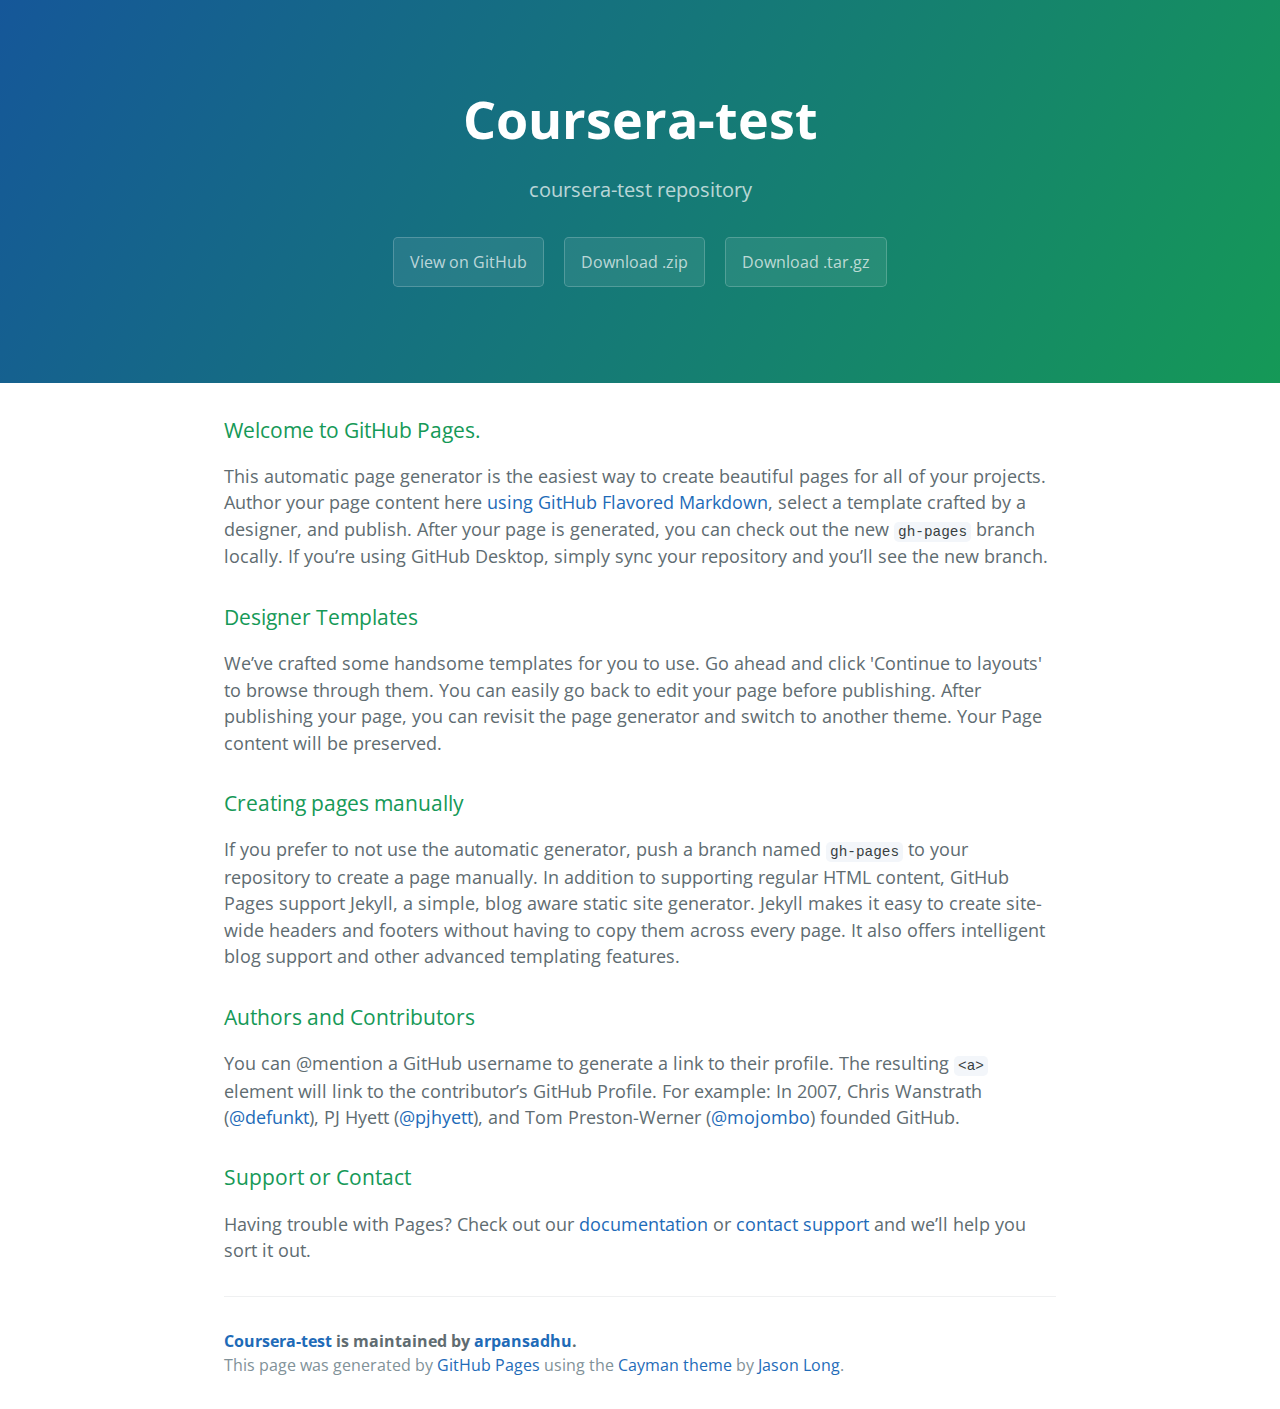
<file: index.html>
<!DOCTYPE html>
<html lang="en-us">
  <head>
    <meta charset="UTF-8">
    <title>Coursera-test by arpansadhu</title>
    <meta name="viewport" content="width=device-width, initial-scale=1">
    <link rel="stylesheet" type="text/css" href="stylesheets/normalize.css" media="screen">
    <link href='https://fonts.googleapis.com/css?family=Open+Sans:400,700' rel='stylesheet' type='text/css'>
    <link rel="stylesheet" type="text/css" href="stylesheets/stylesheet.css" media="screen">
    <link rel="stylesheet" type="text/css" href="stylesheets/github-light.css" media="screen">
  </head>
  <body>
    <section class="page-header">
      <h1 class="project-name">Coursera-test</h1>
      <h2 class="project-tagline">coursera-test repository</h2>
      <a href="https://github.com/arpansadhu/coursera-test" class="btn">View on GitHub</a>
      <a href="https://github.com/arpansadhu/coursera-test/zipball/master" class="btn">Download .zip</a>
      <a href="https://github.com/arpansadhu/coursera-test/tarball/master" class="btn">Download .tar.gz</a>
    </section>

    <section class="main-content">
      <h3>
<a id="welcome-to-github-pages" class="anchor" href="#welcome-to-github-pages" aria-hidden="true"><span aria-hidden="true" class="octicon octicon-link"></span></a>Welcome to GitHub Pages.</h3>
<p>This automatic page generator is the easiest way to create beautiful pages for all of your projects. Author your page content here <a href="https://guides.github.com/features/mastering-markdown/">using GitHub Flavored Markdown</a>, select a template crafted by a designer, and publish. After your page is generated, you can check out the new <code>gh-pages</code> branch locally. If you’re using GitHub Desktop, simply sync your repository and you’ll see the new branch.</p>
<h3>
<a id="designer-templates" class="anchor" href="#designer-templates" aria-hidden="true"><span aria-hidden="true" class="octicon octicon-link"></span></a>Designer Templates</h3>
<p>We’ve crafted some handsome templates for you to use. Go ahead and click 'Continue to layouts' to browse through them. You can easily go back to edit your page before publishing. After publishing your page, you can revisit the page generator and switch to another theme. Your Page content will be preserved.</p>
<h3>
<a id="creating-pages-manually" class="anchor" href="#creating-pages-manually" aria-hidden="true"><span aria-hidden="true" class="octicon octicon-link"></span></a>Creating pages manually</h3>
<p>If you prefer to not use the automatic generator, push a branch named <code>gh-pages</code> to your repository to create a page manually. In addition to supporting regular HTML content, GitHub Pages support Jekyll, a simple, blog aware static site generator. Jekyll makes it easy to create site-wide headers and footers without having to copy them across every page. It also offers intelligent blog support and other advanced templating features.</p>
<h3>
<a id="authors-and-contributors" class="anchor" href="#authors-and-contributors" aria-hidden="true"><span aria-hidden="true" class="octicon octicon-link"></span></a>Authors and Contributors</h3>
<p>You can @mention a GitHub username to generate a link to their profile. The resulting <code>&lt;a&gt;</code> element will link to the contributor’s GitHub Profile. For example: In 2007, Chris Wanstrath (<a class="user-mention" data-hovercard-type="user" data-hovercard-url="/users/defunkt/hovercard" data-octo-click="hovercard-link-click" data-octo-dimensions="link_type:self" href="https://github.com/defunkt">@defunkt</a>), PJ Hyett (<a class="user-mention" data-hovercard-type="user" data-hovercard-url="/users/pjhyett/hovercard" data-octo-click="hovercard-link-click" data-octo-dimensions="link_type:self" href="https://github.com/pjhyett">@pjhyett</a>), and Tom Preston-Werner (<a class="user-mention" data-hovercard-type="user" data-hovercard-url="/users/mojombo/hovercard" data-octo-click="hovercard-link-click" data-octo-dimensions="link_type:self" href="https://github.com/mojombo">@mojombo</a>) founded GitHub.</p>
<h3>
<a id="support-or-contact" class="anchor" href="#support-or-contact" aria-hidden="true"><span aria-hidden="true" class="octicon octicon-link"></span></a>Support or Contact</h3>
<p>Having trouble with Pages? Check out our <a href="https://help.github.com/pages">documentation</a> or <a href="https://github.com/contact">contact support</a> and we’ll help you sort it out.</p>

      <footer class="site-footer">
        <span class="site-footer-owner"><a href="https://github.com/arpansadhu/coursera-test">Coursera-test</a> is maintained by <a href="https://github.com/arpansadhu">arpansadhu</a>.</span>

        <span class="site-footer-credits">This page was generated by <a href="https://pages.github.com">GitHub Pages</a> using the <a href="https://github.com/jasonlong/cayman-theme">Cayman theme</a> by <a href="https://twitter.com/jasonlong">Jason Long</a>.</span>
      </footer>

    </section>

  
  </body>
</html>
</file>
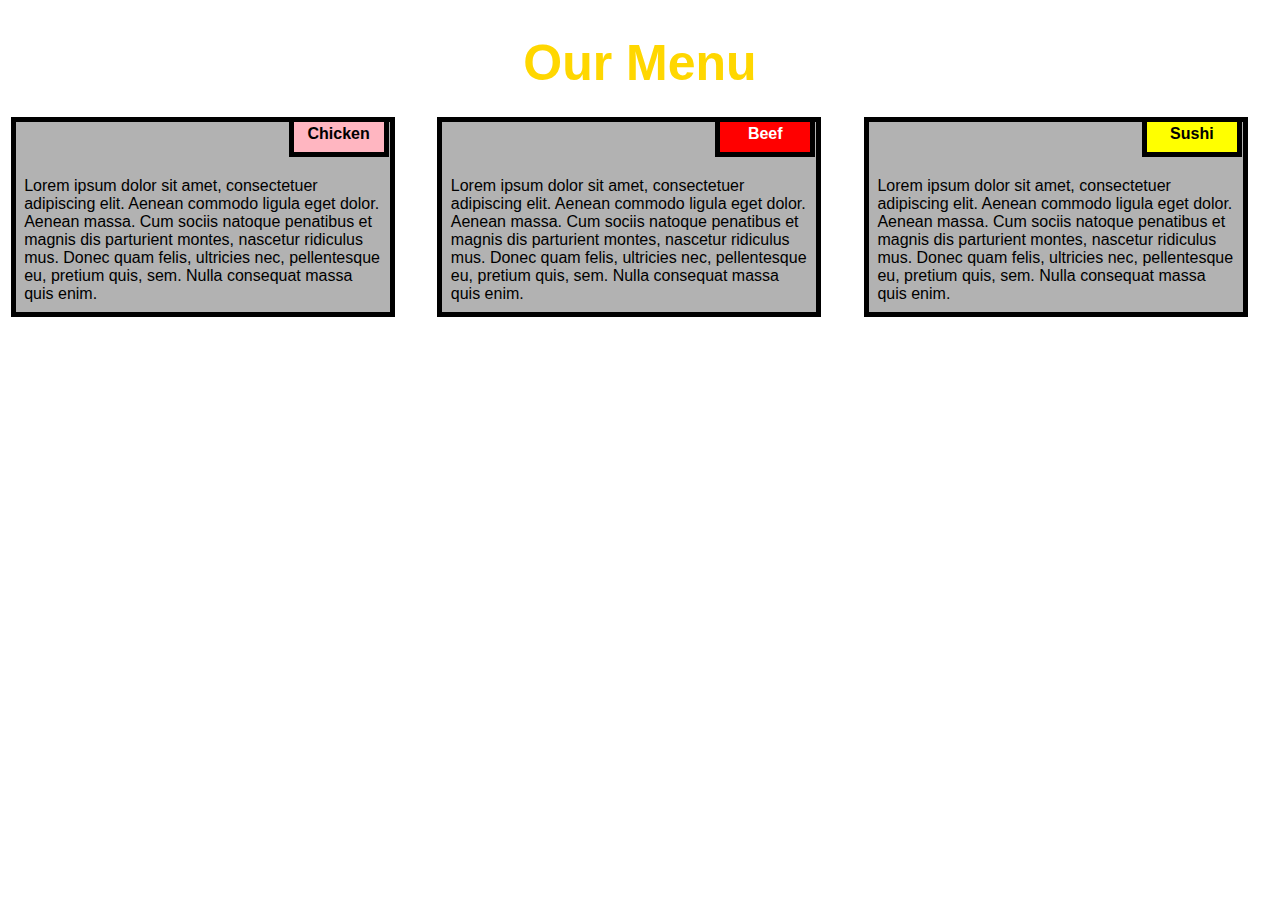
<file: mod2-sol/index.html>
<!DOCTYPE html>
<html>
<head>

<title>Responsive Layout</title>
<meta name="viewport" content="width=device-width, initial-scale=1">
<link rel="stylesheet" type="text/css" href="file.css">

</head>
<body>
<h1>Our Menu</h1>
<div class="col-lg-4 col-md-6 col-sm-12">
    <div class="box">
      <p class="content-name n1">Chicken</p>
      <p class="content">Lorem ipsum dolor sit amet, consectetuer adipiscing elit. Aenean commodo ligula eget dolor. Aenean massa. Cum sociis natoque penatibus et magnis dis parturient montes, nascetur ridiculus mus. Donec quam felis, ultricies nec, pellentesque eu, pretium quis, sem. Nulla consequat massa quis enim.</p>
    </div>
  </div>

  <div class="col-lg-4 col-md-6 col-sm-12">
    <div class="box">
      <p class="content-name n2">Beef</p>
      <p class="content">Lorem ipsum dolor sit amet, consectetuer adipiscing elit. Aenean commodo ligula eget dolor. Aenean massa. Cum sociis natoque penatibus et magnis dis parturient montes, nascetur ridiculus mus. Donec quam felis, ultricies nec, pellentesque eu, pretium quis, sem. Nulla consequat massa quis enim.</p>
    </div>
  </div>

  <div class="col-lg-4 col-md-12 col-sm-12">
    <div class="box">
      <p class="content-name n3">Sushi</p>
      <p class="content">Lorem ipsum dolor sit amet, consectetuer adipiscing elit. Aenean commodo ligula eget dolor. Aenean massa. Cum sociis natoque penatibus et magnis dis parturient montes, nascetur ridiculus mus. Donec quam felis, ultricies nec, pellentesque eu, pretium quis, sem. Nulla consequat massa quis enim.</p>
    </div>  
  </div>

</body>
</html>
</file>
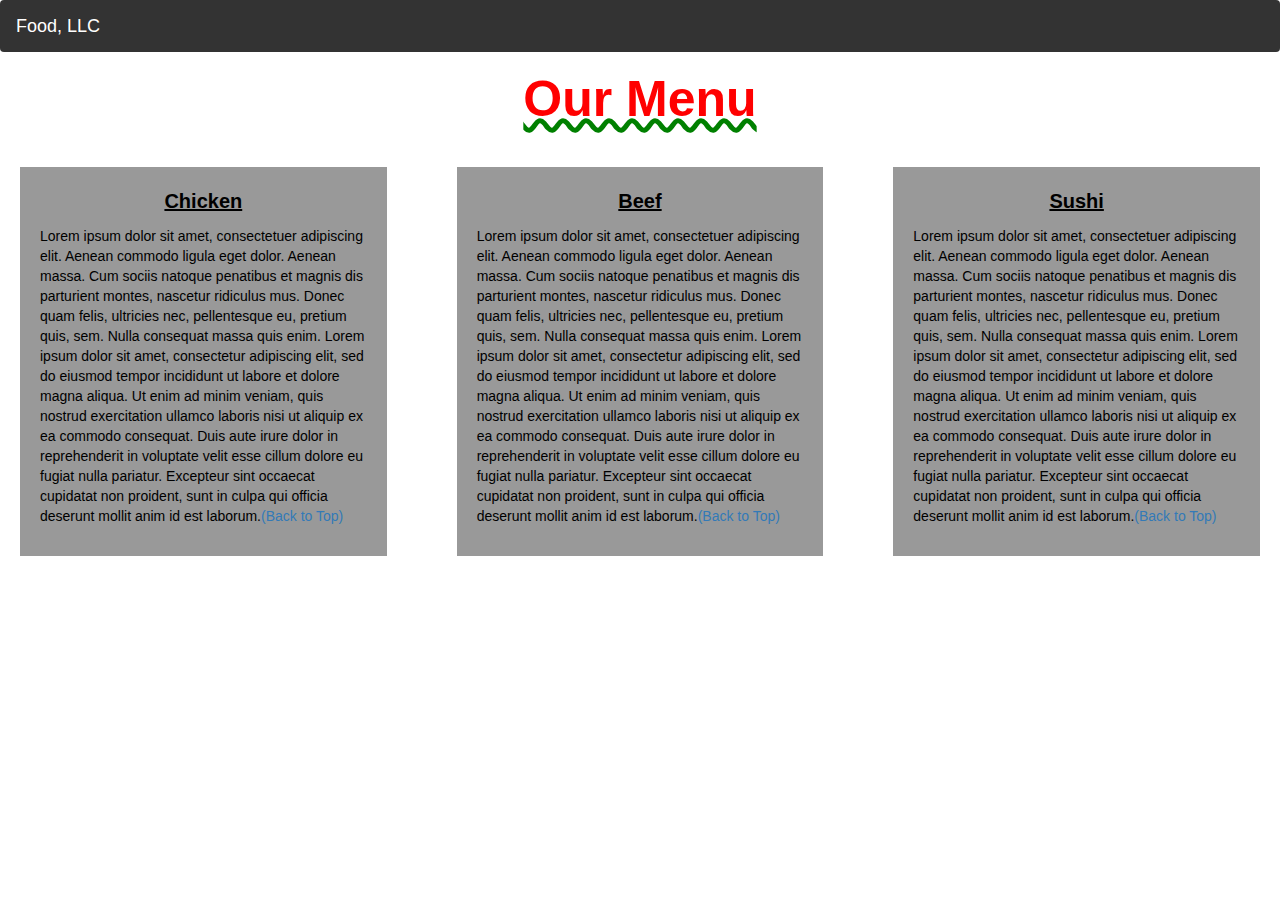
<file: mod3-sol/index.html>
<!DOCTYPE html>
<html>
<head>

<title>Module 3</title>

  <meta name="viewport" content="width=device-width, initial-scale=1">
  <link rel="stylesheet" type="text/css" href="file.css">
  <link rel="stylesheet" href="https://maxcdn.bootstrapcdn.com/bootstrap/3.3.7/css/bootstrap.min.css">
  <script src="https://ajax.googleapis.com/ajax/libs/jquery/3.3.1/jquery.min.js"></script>
  <script src="https://maxcdn.bootstrapcdn.com/bootstrap/3.3.7/js/bootstrap.min.js"></script>

</head>

<body>
<nav class="navbar" id="top">
  <div class="container-fluid">

    <div class="navbar-header">
      <button type="button" class="navbar-toggle" data-toggle="collapse" data-target="#myNavbar">
        <span class="icon-bar"></span>
        <span class="icon-bar"></span>
        <span class="icon-bar"></span> 
      </button>
      <a class="navbar-brand" href="#">Food, LLC</a>
    </div>
    <div class="collapse" id="myNavbar">
      <ul class="nav navbar-nav visible-xs">
        <li><a class="menu-item" href="#">Chicken</a></li>
        <li><a class="menu-item" href="#">Beef</a></li> 
        <li><a class="menu-item" href="#">Sushi</a></li> 
      </ul>
    </div>
  </div>
</nav>
<h1 class="main-title">Our Menu</h1>
<div class="row">
  <div class="col-lg-4 col-md-6 col-sm-12">
    <div class="content-box">
      <p class="item-name">Chicken</p>
      <p>Lorem ipsum dolor sit amet, consectetuer adipiscing elit. Aenean commodo ligula eget dolor. Aenean massa. Cum sociis natoque penatibus et magnis dis parturient montes, nascetur ridiculus mus. Donec quam felis, ultricies nec, pellentesque eu, pretium quis, sem. Nulla consequat massa quis enim. Lorem ipsum dolor sit amet, consectetur adipiscing elit, sed do eiusmod tempor incididunt ut labore et dolore magna aliqua. Ut enim ad minim veniam, quis nostrud exercitation ullamco laboris nisi ut aliquip ex ea commodo consequat. Duis aute irure dolor in reprehenderit in voluptate velit esse cillum dolore eu fugiat nulla pariatur. Excepteur sint occaecat cupidatat non proident, sunt in culpa qui officia deserunt mollit anim id est laborum.<a href="#top">(Back to Top)</a></p>
    </div>
  </div>
  <div class="col-lg-4 col-md-6 col-sm-12">
    <div class="content-box">
      <p class="item-name">Beef</p>
      <p>Lorem ipsum dolor sit amet, consectetuer adipiscing elit. Aenean commodo ligula eget dolor. Aenean massa. Cum sociis natoque penatibus et magnis dis parturient montes, nascetur ridiculus mus. Donec quam felis, ultricies nec, pellentesque eu, pretium quis, sem. Nulla consequat massa quis enim. Lorem ipsum dolor sit amet, consectetur adipiscing elit, sed do eiusmod tempor incididunt ut labore et dolore magna aliqua. Ut enim ad minim veniam, quis nostrud exercitation ullamco laboris nisi ut aliquip ex ea commodo consequat. Duis aute irure dolor in reprehenderit in voluptate velit esse cillum dolore eu fugiat nulla pariatur. Excepteur sint occaecat cupidatat non proident, sunt in culpa qui officia deserunt mollit anim id est laborum.<a href="#top">(Back to Top)</a></p>
    </div>
  </div>
  <div class="col-lg-4 col-md-12 col-sm-12">
    <div class="content-box">
      <p class="item-name">Sushi</p>
      <p>Lorem ipsum dolor sit amet, consectetuer adipiscing elit. Aenean commodo ligula eget dolor. Aenean massa. Cum sociis natoque penatibus et magnis dis parturient montes, nascetur ridiculus mus. Donec quam felis, ultricies nec, pellentesque eu, pretium quis, sem. Nulla consequat massa quis enim. Lorem ipsum dolor sit amet, consectetur adipiscing elit, sed do eiusmod tempor incididunt ut labore et dolore magna aliqua. Ut enim ad minim veniam, quis nostrud exercitation ullamco laboris nisi ut aliquip ex ea commodo consequat. Duis aute irure dolor in reprehenderit in voluptate velit esse cillum dolore eu fugiat nulla pariatur. Excepteur sint occaecat cupidatat non proident, sunt in culpa qui officia deserunt mollit anim id est laborum.<a href="#top">(Back to Top)</a></p>
    </div>
  </div>
</div>
</body>
</html>
</file>
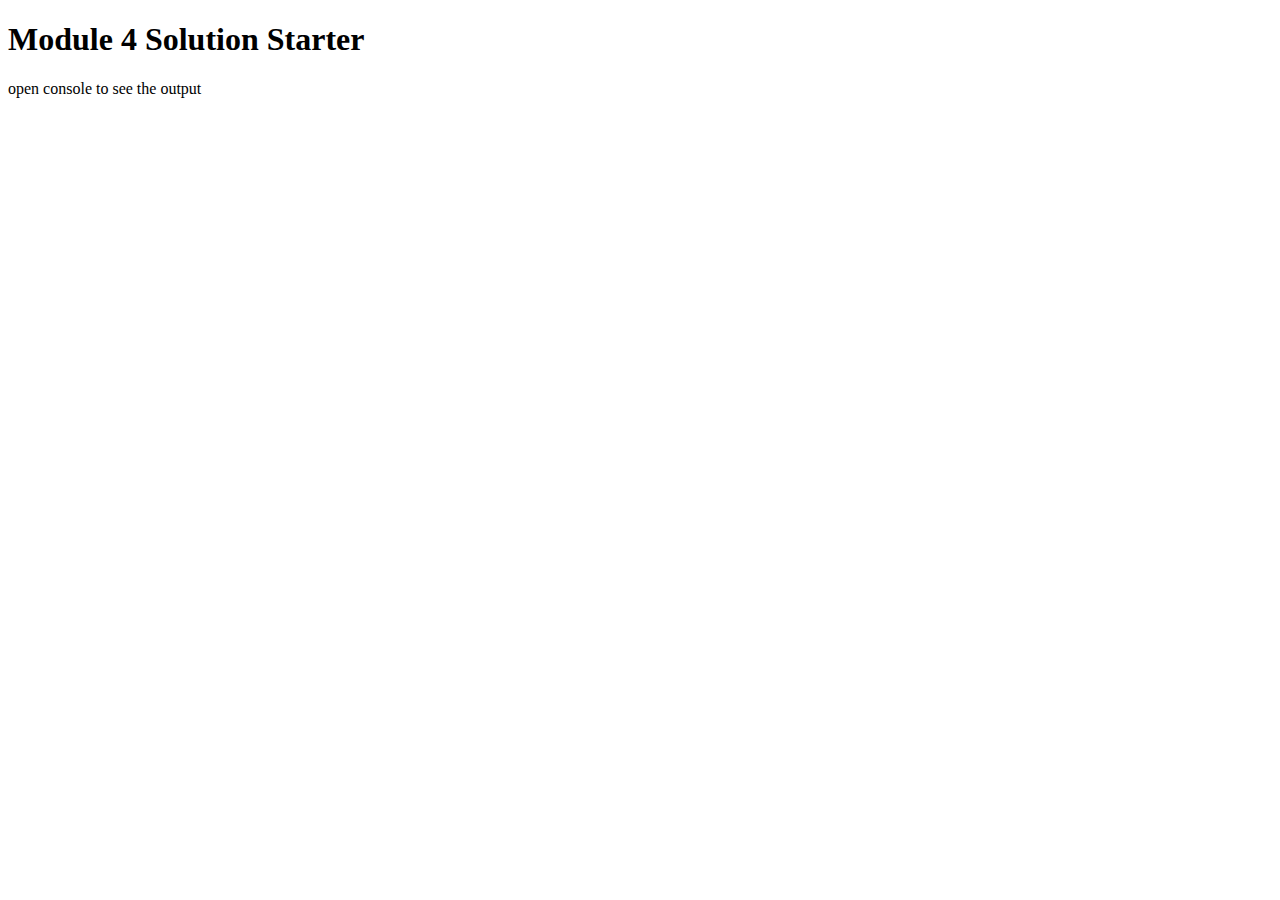
<file: mod4-sol/index.html>
<!DOCTYPE html>
<html>
<head>
  <meta charset="utf-8">
  <title>Module 4 Solution Starter</title>
  <script src="SpeakHello.js"></script>
  <script src="SpeakGoodBye.js"></script>
  <script src="script.js"></script>
</head>
<body>
  <h1>Module 4 Solution Starter</h1>
  <p>open console to see the output</p>
</body>
</html>
</file>
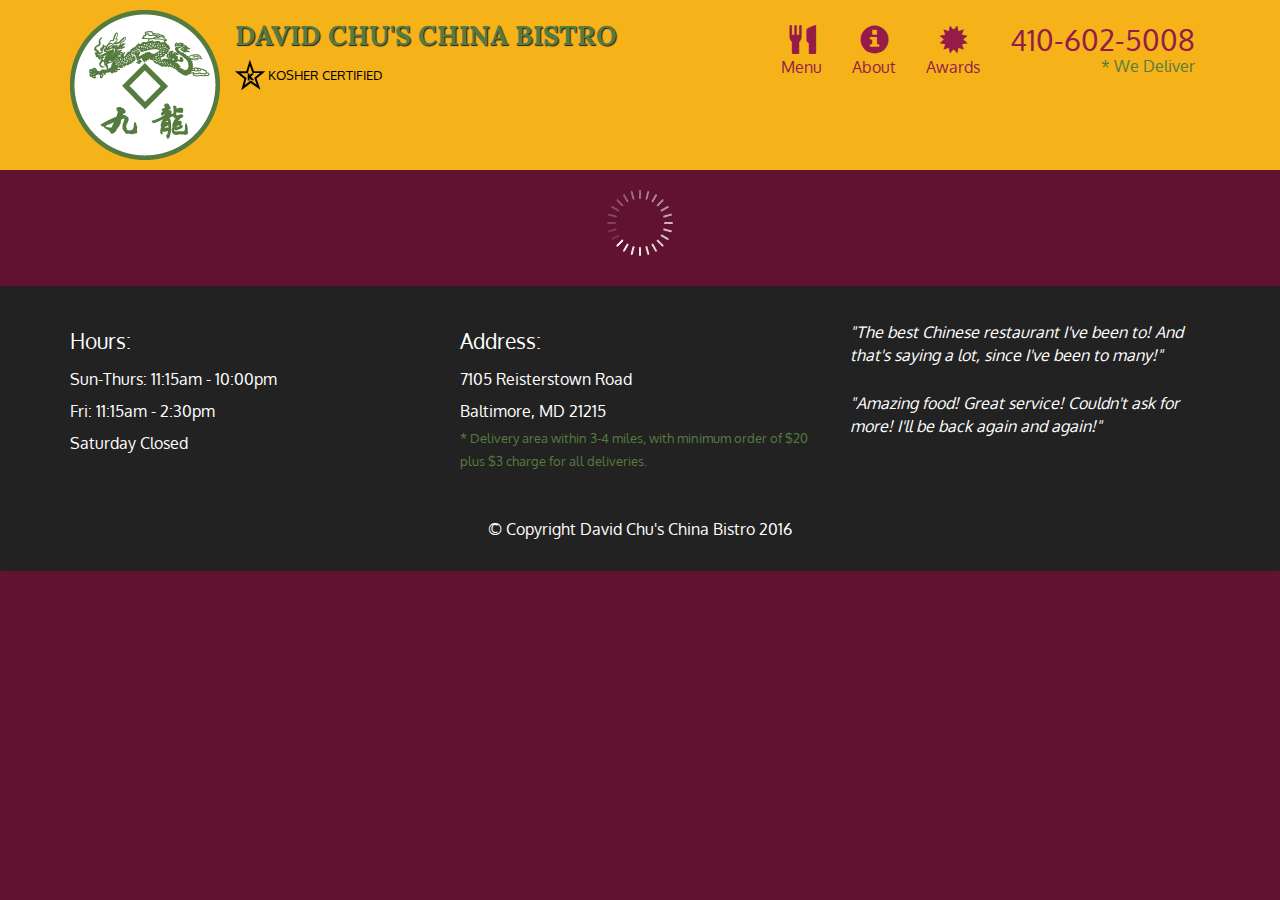
<file: mod5-sol/index.html>
<!doctype html>
<html lang="en">
  <head>
    <meta charset="utf-8">
    <meta http-equiv="X-UA-Compatible" content="IE=edge">
    <meta name="viewport" content="width=device-width, initial-scale=1">
    <title>David Chu's China Bistro</title>
    <link rel="stylesheet" href="css/bootstrap.min.css">
    <link rel="stylesheet" href="css/styles.css">
    <link href='https://fonts.googleapis.com/css?family=Oxygen:400,300,700' rel='stylesheet' type='text/css'>
    <link href='https://fonts.googleapis.com/css?family=Lora' rel='stylesheet' type='text/css'>
  </head>
<body>
  <header>
    <nav id="header-nav" class="navbar navbar-default">
      <div class="container">
        <div class="navbar-header">
          <a href="index.html" class="pull-left visible-md visible-lg">
            <div id="logo-img" alt="Logo image"></div>
          </a>

          <div class="navbar-brand">
            <a href="index.html"><h1>David Chu's China Bistro</h1></a>
            <p>
              <img src="images/star-k-logo.png" alt="Kosher certification">
              <span>Kosher Certified</span>
            </p>
          </div>

          <button id="navbarToggle" type="button" class="navbar-toggle collapsed" data-toggle="collapse" data-target="#collapsable-nav" aria-expanded="false">
            <span class="sr-only">Toggle navigation</span>
            <span class="icon-bar"></span>
            <span class="icon-bar"></span>
            <span class="icon-bar"></span>
          </button>
        </div>
        
        <div id="collapsable-nav" class="collapse navbar-collapse">
           <ul id="nav-list" class="nav navbar-nav navbar-right">
            <li id="navHomeButton" class="visible-xs active">
              <a href="index.html">
                <span class="glyphicon glyphicon-home"></span> Home</a>
            </li>
            <li id="navMenuButton">
              <a href="#" onclick="$dc.loadMenuCategories();">
                <span class="glyphicon glyphicon-cutlery"></span><br class="hidden-xs"> Menu</a>
            </li>
            <li>
              <a href="#">
                <span class="glyphicon glyphicon-info-sign"></span><br class="hidden-xs"> About</a>
            </li>
            <li>
              <a href="#">
                <span class="glyphicon glyphicon-certificate"></span><br class="hidden-xs"> Awards</a>
            </li>
            <li id="phone" class="hidden-xs">
              <a href="tel:410-602-5008">
                <span>410-602-5008</span></a><div>* We Deliver</div>
            </li>
          </ul><!-- #nav-list -->
        </div><!-- .collapse .navbar-collapse -->
      </div><!-- .container -->
    </nav><!-- #header-nav -->
  </header>

  <div id="call-btn" class="visible-xs">
    <a class="btn" href="tel:410-602-5008">
    <span class="glyphicon glyphicon-earphone"></span>
    410-602-5008
    </a>
  </div>
  <div id="xs-deliver" class="text-center visible-xs">* We Deliver</div>

  <div id="main-content" class="container"></div>

  <footer class="panel-footer">
    <div class="container">
      <div class="row">
        <section id="hours" class="col-sm-4">
          <span>Hours:</span><br>
          Sun-Thurs: 11:15am - 10:00pm<br>
          Fri: 11:15am - 2:30pm<br>
          Saturday Closed
          <hr class="visible-xs">
        </section>
        <section id="address" class="col-sm-4">
          <span>Address:</span><br>
          7105 Reisterstown Road<br>
          Baltimore, MD 21215
          <p>* Delivery area within 3-4 miles, with minimum order of $20 plus $3 charge for all deliveries.</p>
          <hr class="visible-xs">
        </section>
        <section id="testimonials" class="col-sm-4">
          <p>"The best Chinese restaurant I've been to! And that's saying a lot, since I've been to many!"</p>
          <p>"Amazing food! Great service! Couldn't ask for more! I'll be back again and again!"</p>
        </section>
      </div>
      <div class="text-center">&copy; Copyright David Chu's China Bistro 2016</div>
    </div>
  </footer>

  <!-- jQuery (Bootstrap JS plugins depend on it) -->
  <script src="js/jquery-2.1.4.min.js"></script>
  <script src="js/bootstrap.min.js"></script>
  <script src="js/ajax-utils.js"></script>
  <script src="js/script.js"></script>
</body>
</html>
</file>
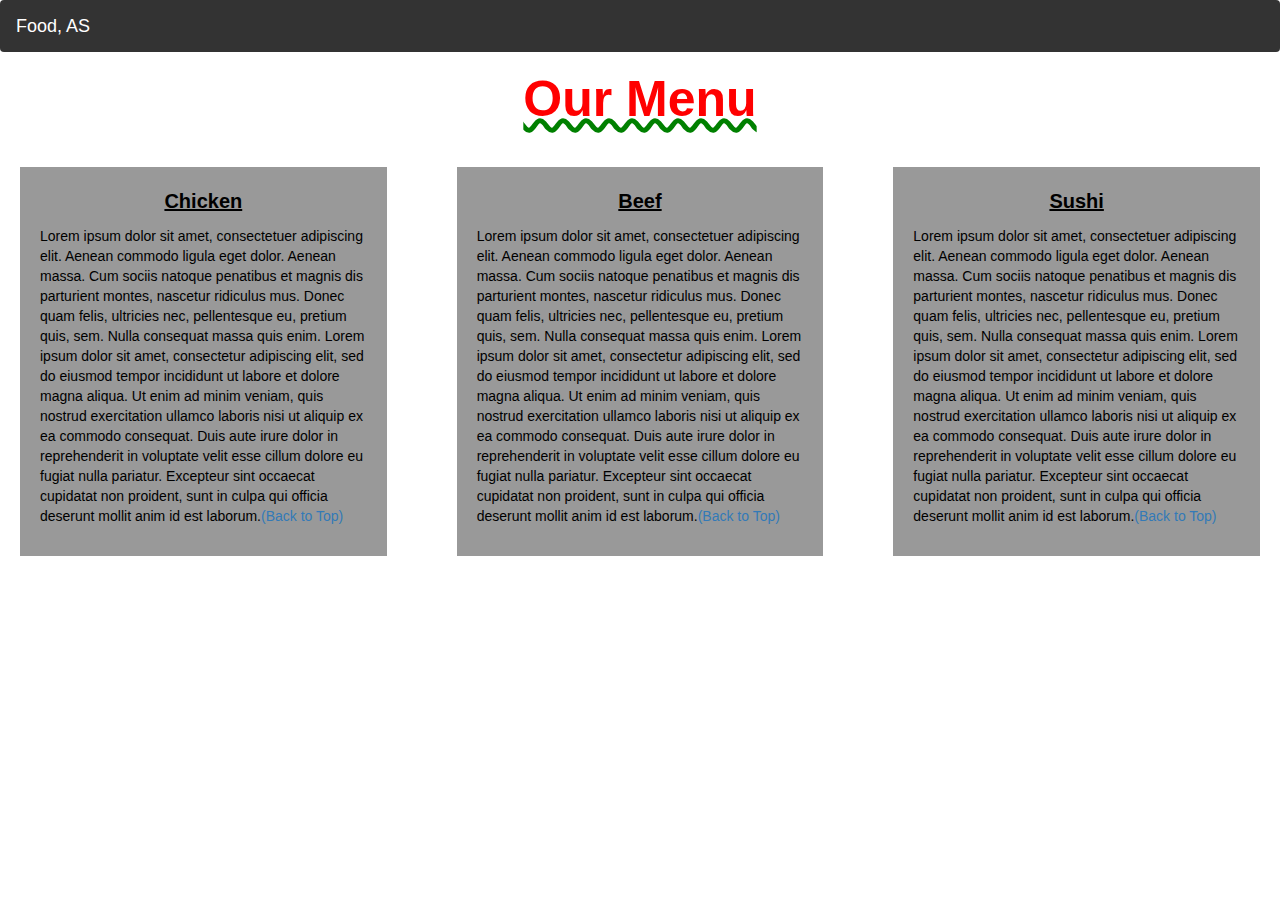
<file: mod3-sol/index2.html>
<!DOCTYPE html>
<html>
<head>

<title>Module 3</title>

  <meta name="viewport" content="width=device-width, initial-scale=1">
  <link rel="stylesheet" type="text/css" href="file2.css">
  <link rel="stylesheet" href="https://maxcdn.bootstrapcdn.com/bootstrap/3.3.7/css/bootstrap.min.css">
  <script src="https://ajax.googleapis.com/ajax/libs/jquery/3.3.1/jquery.min.js"></script>
  <script src="https://maxcdn.bootstrapcdn.com/bootstrap/3.3.7/js/bootstrap.min.js"></script>

</head>

<body>
<nav class="navbar" id="top">
  <div class="container-fluid">

    <div class="navbar-header">
      <button type="button" class="navbar-toggle" data-toggle="collapse" data-target="#myNavbar">
        <span class="icon-bar"></span>
        <span class="icon-bar"></span>
        <span class="icon-bar"></span> 
      </button>
      <a class="navbar-brand" href="#">Food, AS</a>
    </div>
    <div class="collapse" id="myNavbar">
      <ul class="nav navbar-nav visible-xs">
        <li><a class="menu-item" href="#">Chicken</a></li>
        <li><a class="menu-item" href="#">Beef</a></li> 
        <li><a class="menu-item" href="#">Sushi</a></li> 
      </ul>
    </div>
  </div>
</nav>
<h1 class="main-title">Our Menu</h1>
<div class="row">
  <div class="col-lg-4 col-md-6 col-sm-12">
    <div class="content-box">
      <p class="item-name">Chicken</p>
      <p>Lorem ipsum dolor sit amet, consectetuer adipiscing elit. Aenean commodo ligula eget dolor. Aenean massa. Cum sociis natoque penatibus et magnis dis parturient montes, nascetur ridiculus mus. Donec quam felis, ultricies nec, pellentesque eu, pretium quis, sem. Nulla consequat massa quis enim. Lorem ipsum dolor sit amet, consectetur adipiscing elit, sed do eiusmod tempor incididunt ut labore et dolore magna aliqua. Ut enim ad minim veniam, quis nostrud exercitation ullamco laboris nisi ut aliquip ex ea commodo consequat. Duis aute irure dolor in reprehenderit in voluptate velit esse cillum dolore eu fugiat nulla pariatur. Excepteur sint occaecat cupidatat non proident, sunt in culpa qui officia deserunt mollit anim id est laborum.<a href="#top">(Back to Top)</a></p>
    </div>
  </div>
  <div class="col-lg-4 col-md-6 col-sm-12">
    <div class="content-box">
      <p class="item-name">Beef</p>
      <p>Lorem ipsum dolor sit amet, consectetuer adipiscing elit. Aenean commodo ligula eget dolor. Aenean massa. Cum sociis natoque penatibus et magnis dis parturient montes, nascetur ridiculus mus. Donec quam felis, ultricies nec, pellentesque eu, pretium quis, sem. Nulla consequat massa quis enim. Lorem ipsum dolor sit amet, consectetur adipiscing elit, sed do eiusmod tempor incididunt ut labore et dolore magna aliqua. Ut enim ad minim veniam, quis nostrud exercitation ullamco laboris nisi ut aliquip ex ea commodo consequat. Duis aute irure dolor in reprehenderit in voluptate velit esse cillum dolore eu fugiat nulla pariatur. Excepteur sint occaecat cupidatat non proident, sunt in culpa qui officia deserunt mollit anim id est laborum.<a href="#top">(Back to Top)</a></p>
    </div>
  </div>
  <div class="col-lg-4 col-md-12 col-sm-12">
    <div class="content-box">
      <p class="item-name">Sushi</p>
      <p>Lorem ipsum dolor sit amet, consectetuer adipiscing elit. Aenean commodo ligula eget dolor. Aenean massa. Cum sociis natoque penatibus et magnis dis parturient montes, nascetur ridiculus mus. Donec quam felis, ultricies nec, pellentesque eu, pretium quis, sem. Nulla consequat massa quis enim. Lorem ipsum dolor sit amet, consectetur adipiscing elit, sed do eiusmod tempor incididunt ut labore et dolore magna aliqua. Ut enim ad minim veniam, quis nostrud exercitation ullamco laboris nisi ut aliquip ex ea commodo consequat. Duis aute irure dolor in reprehenderit in voluptate velit esse cillum dolore eu fugiat nulla pariatur. Excepteur sint occaecat cupidatat non proident, sunt in culpa qui officia deserunt mollit anim id est laborum.<a href="#top">(Back to Top)</a></p>
    </div>
  </div>
</div>
</body>
</html>
</file>
<file: stylesheets/stylesheet.css>
* {
  box-sizing: border-box; }

body {
  padding: 0;
  margin: 0;
  font-family: "Open Sans", "Helvetica Neue", Helvetica, Arial, sans-serif;
  font-size: 16px;
  line-height: 1.5;
  color: #606c71; }

a {
  color: #1e6bb8;
  text-decoration: none; }
  a:hover {
    text-decoration: underline; }

.btn {
  display: inline-block;
  margin-bottom: 1rem;
  color: rgba(255, 255, 255, 0.7);
  background-color: rgba(255, 255, 255, 0.08);
  border-color: rgba(255, 255, 255, 0.2);
  border-style: solid;
  border-width: 1px;
  border-radius: 0.3rem;
  transition: color 0.2s, background-color 0.2s, border-color 0.2s; }
  .btn + .btn {
    margin-left: 1rem; }

.btn:hover {
  color: rgba(255, 255, 255, 0.8);
  text-decoration: none;
  background-color: rgba(255, 255, 255, 0.2);
  border-color: rgba(255, 255, 255, 0.3); }

@media screen and (min-width: 64em) {
  .btn {
    padding: 0.75rem 1rem; } }

@media screen and (min-width: 42em) and (max-width: 64em) {
  .btn {
    padding: 0.6rem 0.9rem;
    font-size: 0.9rem; } }

@media screen and (max-width: 42em) {
  .btn {
    display: block;
    width: 100%;
    padding: 0.75rem;
    font-size: 0.9rem; }
    .btn + .btn {
      margin-top: 1rem;
      margin-left: 0; } }

.page-header {
  color: #fff;
  text-align: center;
  background-color: #159957;
  background-image: linear-gradient(120deg, #155799, #159957); }

@media screen and (min-width: 64em) {
  .page-header {
    padding: 5rem 6rem; } }

@media screen and (min-width: 42em) and (max-width: 64em) {
  .page-header {
    padding: 3rem 4rem; } }

@media screen and (max-width: 42em) {
  .page-header {
    padding: 2rem 1rem; } }

.project-name {
  margin-top: 0;
  margin-bottom: 0.1rem; }

@media screen and (min-width: 64em) {
  .project-name {
    font-size: 3.25rem; } }

@media screen and (min-width: 42em) and (max-width: 64em) {
  .project-name {
    font-size: 2.25rem; } }

@media screen and (max-width: 42em) {
  .project-name {
    font-size: 1.75rem; } }

.project-tagline {
  margin-bottom: 2rem;
  font-weight: normal;
  opacity: 0.7; }

@media screen and (min-width: 64em) {
  .project-tagline {
    font-size: 1.25rem; } }

@media screen and (min-width: 42em) and (max-width: 64em) {
  .project-tagline {
    font-size: 1.15rem; } }

@media screen and (max-width: 42em) {
  .project-tagline {
    font-size: 1rem; } }

.main-content :first-child {
  margin-top: 0; }
.main-content img {
  max-width: 100%; }
.main-content h1, .main-content h2, .main-content h3, .main-content h4, .main-content h5, .main-content h6 {
  margin-top: 2rem;
  margin-bottom: 1rem;
  font-weight: normal;
  color: #159957; }
.main-content p {
  margin-bottom: 1em; }
.main-content code {
  padding: 2px 4px;
  font-family: Consolas, "Liberation Mono", Menlo, Courier, monospace;
  font-size: 0.9rem;
  color: #383e41;
  background-color: #f3f6fa;
  border-radius: 0.3rem; }
.main-content pre {
  padding: 0.8rem;
  margin-top: 0;
  margin-bottom: 1rem;
  font: 1rem Consolas, "Liberation Mono", Menlo, Courier, monospace;
  color: #567482;
  word-wrap: normal;
  background-color: #f3f6fa;
  border: solid 1px #dce6f0;
  border-radius: 0.3rem; }
  .main-content pre > code {
    padding: 0;
    margin: 0;
    font-size: 0.9rem;
    color: #567482;
    word-break: normal;
    white-space: pre;
    background: transparent;
    border: 0; }
.main-content .highlight {
  margin-bottom: 1rem; }
  .main-content .highlight pre {
    margin-bottom: 0;
    word-break: normal; }
.main-content .highlight pre, .main-content pre {
  padding: 0.8rem;
  overflow: auto;
  font-size: 0.9rem;
  line-height: 1.45;
  border-radius: 0.3rem; }
.main-content pre code, .main-content pre tt {
  display: inline;
  max-width: initial;
  padding: 0;
  margin: 0;
  overflow: initial;
  line-height: inherit;
  word-wrap: normal;
  background-color: transparent;
  border: 0; }
  .main-content pre code:before, .main-content pre code:after, .main-content pre tt:before, .main-content pre tt:after {
    content: normal; }
.main-content ul, .main-content ol {
  margin-top: 0; }
.main-content blockquote {
  padding: 0 1rem;
  margin-left: 0;
  color: #819198;
  border-left: 0.3rem solid #dce6f0; }
  .main-content blockquote > :first-child {
    margin-top: 0; }
  .main-content blockquote > :last-child {
    margin-bottom: 0; }
.main-content table {
  display: block;
  width: 100%;
  overflow: auto;
  word-break: normal;
  word-break: keep-all; }
  .main-content table th {
    font-weight: bold; }
  .main-content table th, .main-content table td {
    padding: 0.5rem 1rem;
    border: 1px solid #e9ebec; }
.main-content dl {
  padding: 0; }
  .main-content dl dt {
    padding: 0;
    margin-top: 1rem;
    font-size: 1rem;
    font-weight: bold; }
  .main-content dl dd {
    padding: 0;
    margin-bottom: 1rem; }
.main-content hr {
  height: 2px;
  padding: 0;
  margin: 1rem 0;
  background-color: #eff0f1;
  border: 0; }

@media screen and (min-width: 64em) {
  .main-content {
    max-width: 64rem;
    padding: 2rem 6rem;
    margin: 0 auto;
    font-size: 1.1rem; } }

@media screen and (min-width: 42em) and (max-width: 64em) {
  .main-content {
    padding: 2rem 4rem;
    font-size: 1.1rem; } }

@media screen and (max-width: 42em) {
  .main-content {
    padding: 2rem 1rem;
    font-size: 1rem; } }

.site-footer {
  padding-top: 2rem;
  margin-top: 2rem;
  border-top: solid 1px #eff0f1; }

.site-footer-owner {
  display: block;
  font-weight: bold; }

.site-footer-credits {
  color: #819198; }

@media screen and (min-width: 64em) {
  .site-footer {
    font-size: 1rem; } }

@media screen and (min-width: 42em) and (max-width: 64em) {
  .site-footer {
    font-size: 1rem; } }

@media screen and (max-width: 42em) {
  .site-footer {
    font-size: 0.9rem; } }
</file>
<file: stylesheets/github-light.css>
/*!
 * GitHub Light v0.4.1
 * Copyright (c) 2012 - 2017 GitHub, Inc.
 * Licensed under MIT (https://github.com/primer/github-syntax-theme-generator/blob/master/LICENSE)
 */

.pl-c /* comment, punctuation.definition.comment, string.comment */ {
  color: #6a737d;
}

.pl-c1 /* constant, entity.name.constant, variable.other.constant, variable.language, support, meta.property-name, support.constant, support.variable, meta.module-reference, markup.raw, meta.diff.header, meta.output */,
.pl-s .pl-v /* string variable */ {
  color: #005cc5;
}

.pl-e /* entity */,
.pl-en /* entity.name */ {
  color: #6f42c1;
}

.pl-smi /* variable.parameter.function, storage.modifier.package, storage.modifier.import, storage.type.java, variable.other */,
.pl-s .pl-s1 /* string source */ {
  color: #24292e;
}

.pl-ent /* entity.name.tag, markup.quote */ {
  color: #22863a;
}

.pl-k /* keyword, storage, storage.type */ {
  color: #d73a49;
}

.pl-s /* string */,
.pl-pds /* punctuation.definition.string, source.regexp, string.regexp.character-class */,
.pl-s .pl-pse .pl-s1 /* string punctuation.section.embedded source */,
.pl-sr /* string.regexp */,
.pl-sr .pl-cce /* string.regexp constant.character.escape */,
.pl-sr .pl-sre /* string.regexp source.ruby.embedded */,
.pl-sr .pl-sra /* string.regexp string.regexp.arbitrary-repitition */ {
  color: #032f62;
}

.pl-v /* variable */,
.pl-smw /* sublimelinter.mark.warning */ {
  color: #e36209;
}

.pl-bu /* invalid.broken, invalid.deprecated, invalid.unimplemented, message.error, brackethighlighter.unmatched, sublimelinter.mark.error */ {
  color: #b31d28;
}

.pl-ii /* invalid.illegal */ {
  color: #fafbfc;
  background-color: #b31d28;
}

.pl-c2 /* carriage-return */ {
  color: #fafbfc;
  background-color: #d73a49;
}

.pl-c2::before /* carriage-return */ {
  content: "^M";
}

.pl-sr .pl-cce /* string.regexp constant.character.escape */ {
  font-weight: bold;
  color: #22863a;
}

.pl-ml /* markup.list */ {
  color: #735c0f;
}

.pl-mh /* markup.heading */,
.pl-mh .pl-en /* markup.heading entity.name */,
.pl-ms /* meta.separator */ {
  font-weight: bold;
  color: #005cc5;
}

.pl-mi /* markup.italic */ {
  font-style: italic;
  color: #24292e;
}

.pl-mb /* markup.bold */ {
  font-weight: bold;
  color: #24292e;
}

.pl-md /* markup.deleted, meta.diff.header.from-file, punctuation.definition.deleted */ {
  color: #b31d28;
  background-color: #ffeef0;
}

.pl-mi1 /* markup.inserted, meta.diff.header.to-file, punctuation.definition.inserted */ {
  color: #22863a;
  background-color: #f0fff4;
}

.pl-mc /* markup.changed, punctuation.definition.changed */ {
  color: #e36209;
  background-color: #ffebda;
}

.pl-mi2 /* markup.ignored, markup.untracked */ {
  color: #f6f8fa;
  background-color: #005cc5;
}

.pl-mdr /* meta.diff.range */ {
  font-weight: bold;
  color: #6f42c1;
}

.pl-ba /* brackethighlighter.tag, brackethighlighter.curly, brackethighlighter.round, brackethighlighter.square, brackethighlighter.angle, brackethighlighter.quote */ {
  color: #586069;
}

.pl-sg /* sublimelinter.gutter-mark */ {
  color: #959da5;
}

.pl-corl /* constant.other.reference.link, string.other.link */ {
  text-decoration: underline;
  color: #032f62;
}
</file>
<file: mod2-sol/file.css>
* {
  box-sizing: border-box;
}

body{
  margin: 0;
  padding: 0;
  font-family: "Comic Sans MS", cursive, sans-serif;
}

.row{
  margin-top: 5%;
  margin-bottom: 5%;
}

h1 {
  margin-bottom: 15px;
  text-align: center;
  color: gold;
  font-size: 50px;
}

.content-name{
  overflow: none;
  text-align: center;
  border: 5px solid black;
  width: 100px;
  height: 40px;
  padding: 3px;
  float: right;
  margin-right: 38px;
  margin-top: 0px;
  font-weight: bold;
  position: relative;
}

.content{
  border: 5px solid black;
  width: 90%;
  height: auto;
  margin: 2.5%;
  color: black
  font-size: 25px;
  padding: 2%;
  padding-top: 55px;
  background-color: rgba(0,0,0,0.3);
}

.box{
  width: 100%;
  overflow: none;
}

.n1{
  background-color: #FFB6C1;
}

.n2{
  color: white;
  background-color: #FF0000;
}
.n3{
  background-color: #FFFF00;
}


/**** Large devices only ****/
@media (min-width: 992px) {
  .col-lg-4 {
    float: left;
    width: 33.33%;
  }
}
/**** Medium devices only ****/
@media (min-width: 768px) and (max-width: 991px) {
  .col-md-6,.col-md-12 {
    float: left;
  }
  .col-md-6 {
    width: 50%;
  }
  .col-md-12 {
    margin-left: -10px;
    width: 100%;
  }
  .name3{
    margin-right: 65px;
    width: 100px;
  }
}

@media (min-width: 0px) and (max-width: 767px) {
  .col-sm-12 {
    float: left;
    width: 100%;
  }
  .content-name{
    margin-right: 30px;
  }
}
</file>
<file: mod3-sol/file.css>
.container-fluid{
	margin: 0;
	padding: 0;
}
.row{
	margin: 20px;
}
.navbar{
	border-radius: 0px;
	background-color: rgba(0,0,0,0.8);
}
.navbar-brand{
  font-size: 30px;
  color: white;
  padding-left: 25px;
}
.navbar-brand:hover{
	color: white;
}
.nav{
	margin: 0;
	padding: 0;
}
.navbar-nav{
  font-size: 25px;
  text-align: center;
  margin: 0;
  padding: 0;
}
.navbar-toggle{
	border: 2px solid white;
	margin-right: 25px;
}
.icon-bar{
	background-color: white;
}
.main-title{
  text-decoration: underline wavy green ;
  margin-bottom: 15px;
  text-align: center;
  color: red;
  font-size: 50px;
  font-weight: bold;
}
.item-name{
	color: black;
	text-decoration: underline black;
	text-align: center;
	font-size: 20px;
	font-weight: bold;
}
li{
	box-sizing: border-box;
	width: 100%;
}
.menu-item{
	padding: 0;
	margin: 0;
	width: 100%;
	background-color: white;
	border-bottom: 1px solid black;
	color: black;
	display: block;
}
.menu-item:hover{
	background-color: rgba(0,0,0,0.9);
	color: rgba(0,0,0,0.4);
}
.content-box{
	margin: 20px;
	width: auto;
	height: auto;
	color: black;
	background-color: rgba(0,0,0,0.4);
	padding: 20px;
}
#top{

}
</file>
<file: mod5-sol/css/styles.css>
body {
  font-size: 16px;
  color: #fff;
  background-color: #61122f;
  font-family: 'Oxygen', sans-serif;
}

/** HEADER **/
#header-nav {
  background-color: #f6b319;
  border-radius: 0;
  border: 0;
}

#logo-img {
  background: url('../images/restaurant-logo_large.png') no-repeat;
  width: 150px;
  height: 150px;
  margin: 10px 15px 10px 0;
}

.navbar-brand {
  padding-top: 25px;
}
.navbar-brand h1 { /* Restaurant name */
  font-family: 'Lora', serif;
  color: #557c3e;
  font-size: 1.5em;
  text-transform: uppercase;
  font-weight: bold;
  text-shadow: 1px 1px 1px #222;
  margin-top: 0;
  margin-bottom: 0;
  line-height: .75;
}
.navbar-brand a:hover, .navbar-brand a:focus {
  text-decoration: none;
}
.navbar-brand p { /* Kosher cert */
  color: #000;
  text-transform: uppercase;
  font-size: .7em;
  margin-top: 15px;
}
.navbar-brand p span { /* Star-K */
  vertical-align: middle;
}

#nav-list {
  margin-top: 10px;
}
#nav-list a {
  color: #951C49;
  text-align: center;
}
#nav-list a:hover {
  background: #E7E7E7;
}
#nav-list a span {
  font-size: 1.8em;
}

#phone {
  margin-top: 5px;
}
#phone a { /* Phone number */
  text-align: right;
  padding-bottom: 0;
}
#phone div { /* We Deliver */
  color: #557c3e;
  text-align: right;
  padding-right: 15px;
}

.navbar-header button.navbar-toggle, .navbar-header .icon-bar {
  border: 1px solid #61122f;
}
.navbar-header button.navbar-toggle {
  clear: both;
  margin-top: -30px;
}
/* END HEADER */

/* FOOTER */
.panel-footer {
  margin-top: 30px;
  padding-top: 35px;
  padding-bottom: 30px;
  background-color: #222;
  border-top: 0;
}
.panel-footer div.row {
  margin-bottom: 35px;
}
#hours, #address {
  line-height: 2;
}
#hours > span, #address > span {
  font-size: 1.3em;
}
#address p {
  color: #557c3e;
  font-size: .8em;
  line-height: 1.8;
}
#testimonials {
  font-style: italic;
}
#testimonials p:nth-child(2) {
  margin-top: 25px;
}
/* END FOOTER */



/* HOME PAGE */
.container .jumbotron {
  box-shadow: 0 0 50px #3F0C1F;
  border: 2px solid #3F0C1F;
}

#menu-tile, #specials-tile, #map-tile {
  height: 250px;
  width: 100%;
  margin-bottom: 15px;
  position: relative;
  border: 2px solid #3F0C1F;
  overflow: hidden;
}
#menu-tile:hover, #specials-tile:hover, #map-tile:hover {
  box-shadow: 0 1px 5px 1px #cccccc;
}
#menu-tile {
  background: url('../images/menu-tile.jpg') no-repeat;
  background-position: center;
}
#specials-tile {
  background: url('../images/specials-tile.jpg') no-repeat;
  background-position: center;
}
#menu-tile span, #specials-tile span, #map-tile span {
  position: absolute;
  bottom: 0;
  right: 0;
  width: 100%;
  text-align: center;
  font-size: 1.6em;
  text-transform: uppercase;
  background-color: #000;
  color: #fff;
  opacity: .8;
}
/* END HOME PAGE */

/* MENU CATEGORIES PAGE */
.category-tile { 
  position: relative;
  border: 2px solid #3F0C1F;
  overflow: hidden;
  width: 200px;
  height: 200px;
  margin: 0 auto 15px;
}
.category-tile span {
  position: absolute;
  bottom: 0;
  right: 0;
  width: 100%;
  text-align: center;
  font-size: 1.2em;
  text-transform: uppercase;
  background-color: #000;
  color: #fff;
  opacity: .8;
}
.category-tile:hover {
  box-shadow: 0 1px 5px 1px #cccccc;
}

#menu-categories-title + div {
  margin-bottom: 50px;
}
/* END MENU CATEGORIES PAGE */

/* SINGLE CATEGORY PAGE */
.menu-item-tile {
  margin-bottom: 25px;
}
.menu-item-tile hr {
  width: 80%;
}
.menu-item-tile .menu-item-price {
  font-size: 1.1em;
  text-align: right;
  margin-top: -15px;
  margin-right: -15px;
}
.menu-item-tile .menu-item-price span {
  font-size: .6em;
}
.menu-item-photo {
  position: relative;
  border: 2px solid #3F0C1F; 
  overflow: hidden;
  padding: 0;
  margin-right: -15px;
  margin-left: auto;
  margin-bottom: 20px;
  max-width: 250px;
}
.menu-item-photo div {
  position: absolute;
  bottom: 0;
  right: 0;
  width: 80px;
  background-color: #557c3e;
  text-align: center;
}
.menu-item-description {
  padding-right: 30px;
}
h3.menu-item-title {
  margin: 0 0 10px;
}
.menu-item-details {
  font-size: .9em;
  font-style: italic;
}
/* END SINGLE CATEGORY PAGE */


/********** Large devices only **********/
@media (min-width: 1200px) {
  .container .jumbotron {
    background: url('../images/jumbotron_1200.jpg') no-repeat;
    height: 675px;
  }
}

/********** Medium devices only **********/
@media (min-width: 992px) and (max-width: 1199px) {
  /* Header */
  #logo-img {
    background: url('../images/restaurant-logo_medium.png') no-repeat;
    width: 100px;
    height: 100px;
    margin: 5px 5px 5px 0;
  }
  /* End Header */

  /* Home Page */
  .container .jumbotron {
    background: url('../images/jumbotron_992.jpg') no-repeat;
    height: 558px;
  }
  /* End Home Page */
}

/********** Small devices only **********/
@media (min-width: 768px) and (max-width: 991px) {
  /* Home Page */
  .container .jumbotron {
    background: url('../images/jumbotron_768.jpg') no-repeat;
    height: 432px;
  }
  /* End Home Page */
}

/********** Extra small devices only **********/
@media (max-width: 767px) {
  /* Header */
  .navbar-brand {
    padding-top: 10px;
    height: 80px;
  }
  .navbar-brand h1 { /* Restaurant name */
    padding-top: 10px;
    font-size: 5vw; /* 1vw = 1% of viewport width */
  }
  .navbar-brand p { /* Kosher cert */
    font-size: .6em;
    margin-top: 12px;
  }
  .navbar-brand p img { /* Star-K */
    height: 20px;
  }

  #collapsable-nav a { /* Collapsed nav menu text */
    font-size: 1.2em;
  }
  #collapsable-nav a span { /* Collapsed nav menu glyph */
    font-size: 1em;
    margin-right: 5px;
  }

  #call-btn > a {
    font-size: 1.5em;
    display: block;
    margin: 0 20px;
    padding: 10px;
    border: 2px solid #fff;
    background-color: #f6b319;
    color: #951c49;
  }
  #xs-deliver {
    margin-top: 5px;
    font-size: .7em;
    letter-spacing: .1em;
    text-transform: uppercase;
  }
  /* End Header */

  /* Footer */
  .panel-footer section {
    margin-bottom: 30px;
    text-align: center;
  }
  .panel-footer section:nth-child(3) {
    margin-bottom: 0; /* margin already exists on the whole row */
  }
  .panel-footer section hr {
    width: 50%;
  }
  /* End Footer */

  /* Home Page */
  .container .jumbotron {
    margin-top: 30px;
    padding: 0;
  }
  #menu-tile, #specials-tile {
    width: 360px;
    margin: 0 auto 15px;
  }

  .menu-item-photo {
    margin-right: auto;
  }
  .menu-item-tile .menu-item-price {
    text-align: center;
  }
  .menu-item-description {
    text-align: center;;
  }
}


/********** Super extra small devices Only :-) (e.g., iPhone 4) **********/
@media (max-width: 479px) {
  /* Header */
  .navbar-brand h1 { /* Restaurant name */
    padding-top: 5px;
    font-size: 6vw;
  }
  /* End Header */
  
  /* Home page */
  #menu-tile, #specials-tile {
    width: 280px;
    margin: 0 auto 15px;
  }

  .col-xxs-12 {
    position: relative;
    min-height: 1px;
    padding-right: 15px;
    padding-left: 15px;
    float: left;
    width: 100%;
  }
}
</file>
<file: mod3-sol/file2.css>
.container-fluid{
	margin: 0;
	padding: 0;
}
.row{
	margin: 20px;
}
.navbar{
	border-radius: 0px;
	background-color: rgba(0,0,0,0.8);
}
.navbar-brand{
  font-size: 30px;
  color: white;
  padding-left: 25px;
}
.navbar-brand:hover{
	color: white;
}
.nav{
	margin: 0;
	padding: 0;
}
.navbar-nav{
  font-size: 25px;
  text-align: center;
  margin: 0;
  padding: 0;
}
.navbar-toggle{
	border: 2px solid white;
	margin-right: 25px;
}
.icon-bar{
	background-color: white;
}
.main-title{
  text-decoration: underline wavy green ;
  margin-bottom: 15px;
  text-align: center;
  color: red;
  font-size: 50px;
  font-weight: bold;
}
.item-name{
	color: black;
	text-decoration: underline black;
	text-align: center;
	font-size: 20px;
	font-weight: bold;
}
li{
	box-sizing: border-box;
	width: 100%;
}
.menu-item{
	padding: 0;
	margin: 0;
	width: 100%;
	background-color: white;
	border-bottom: 1px solid black;
	color: black;
	display: block;
}
.menu-item:hover{
	background-color: rgba(0,0,0,0.9);
	color: rgba(0,0,0,0.4);
}
.content-box{
	margin: 20px;
	width: auto;
	height: auto;
	color: black;
	background-color: rgba(0,0,0,0.4);
	padding: 20px;
}
#top{

}
</file>
